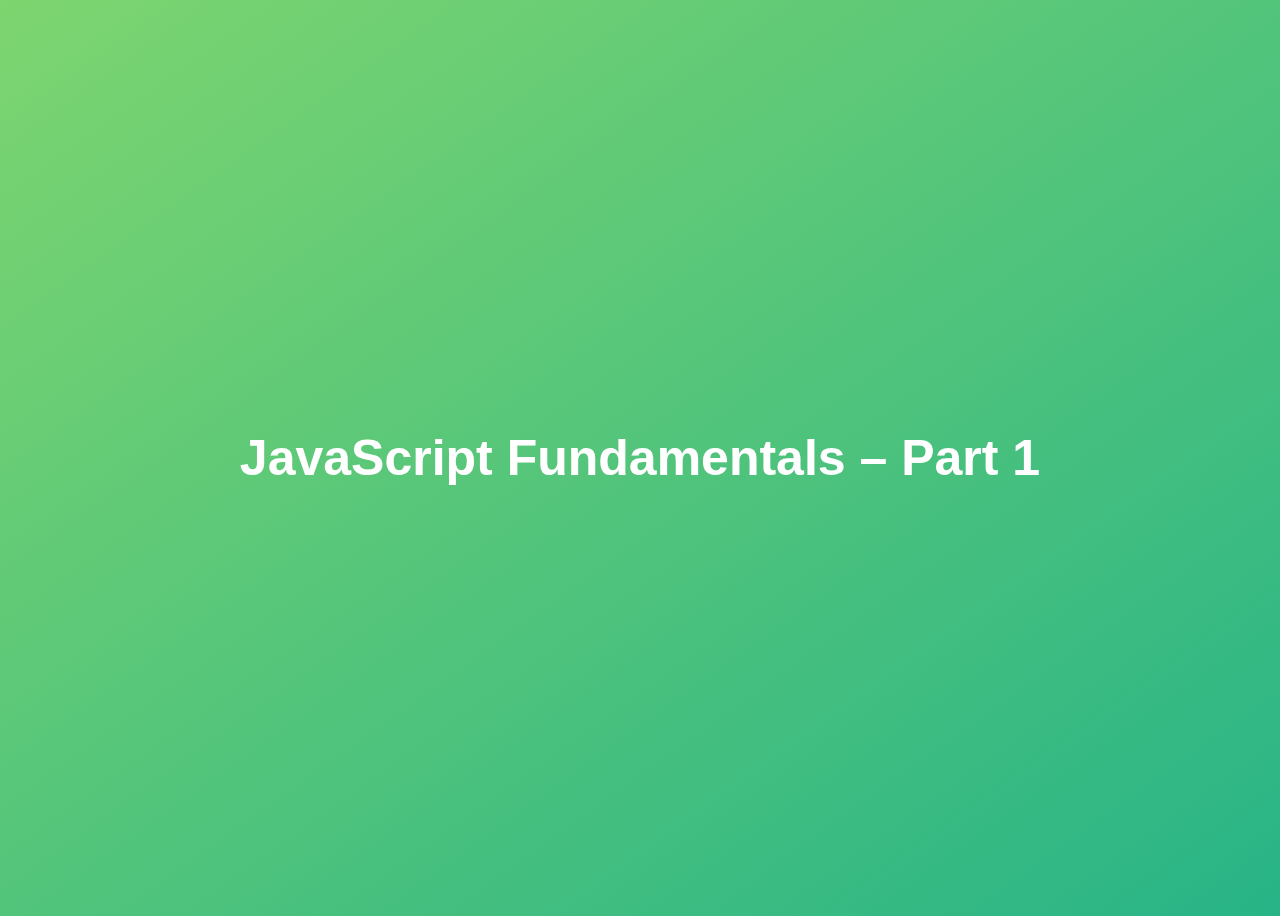
<file: 01-Fundamentals-Part-1/final/index.html>
<!DOCTYPE html>
<html lang="en">
  <head>
    <meta charset="UTF-8" />
    <meta name="viewport" content="width=device-width, initial-scale=1.0" />
    <meta http-equiv="X-UA-Compatible" content="ie=edge" />
    <title>JavaScript Fundamentals – Part 1</title>
    <style>
      body {
        height: 100vh;
        display: flex;
        align-items: center;
        background: linear-gradient(to top left, #28b487, #7dd56f);
      }
      h1 {
        font-family: sans-serif;
        font-size: 50px;
        line-height: 1.3;
        width: 100%;
        padding: 30px;
        text-align: center;
        color: white;
      }
    </style>
  </head>
  <body>
    <h1>JavaScript Fundamentals – Part 1</h1>

    <script src="script.js"></script>
  </body>
</html>
</file>
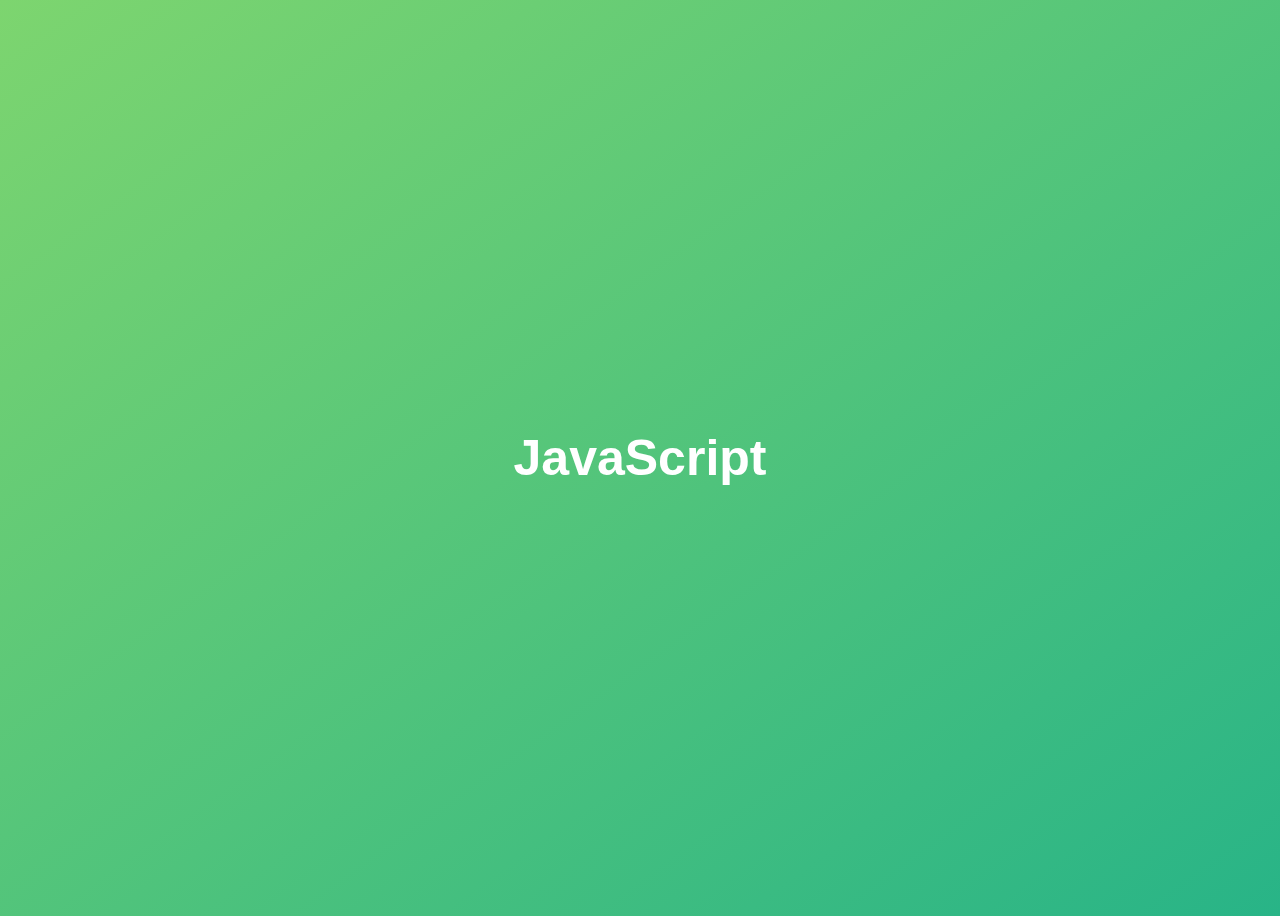
<file: 01-Fundamentals-Part-1/starter/index.html>
<!DOCTYPE html>
<html lang="en">
  <head>
    <meta charset="UTF-8" />
    <meta name="viewport" content="width=device-width, initial-scale=1.0" />
    <meta http-equiv="X-UA-Compatible" content="ie=edge" />
    <title>JavaScript</title>
    <style>
      body {
        height: 100vh;
        display: flex;
        align-items: center;
        background: linear-gradient(to top left, #28b487, #7dd56f);
      }
      h1 {
        font-family: sans-serif;
        font-size: 50px;
        line-height: 1.3;
        width: 100%;
        padding: 30px;
        text-align: center;
        color: white;
      }
    </style>
  </head>
  <body>
    <h1>JavaScript</h1>
    <script src="script.js"></script>
    <script src="assignments.js"></script>
  </body>
</html>
</file>
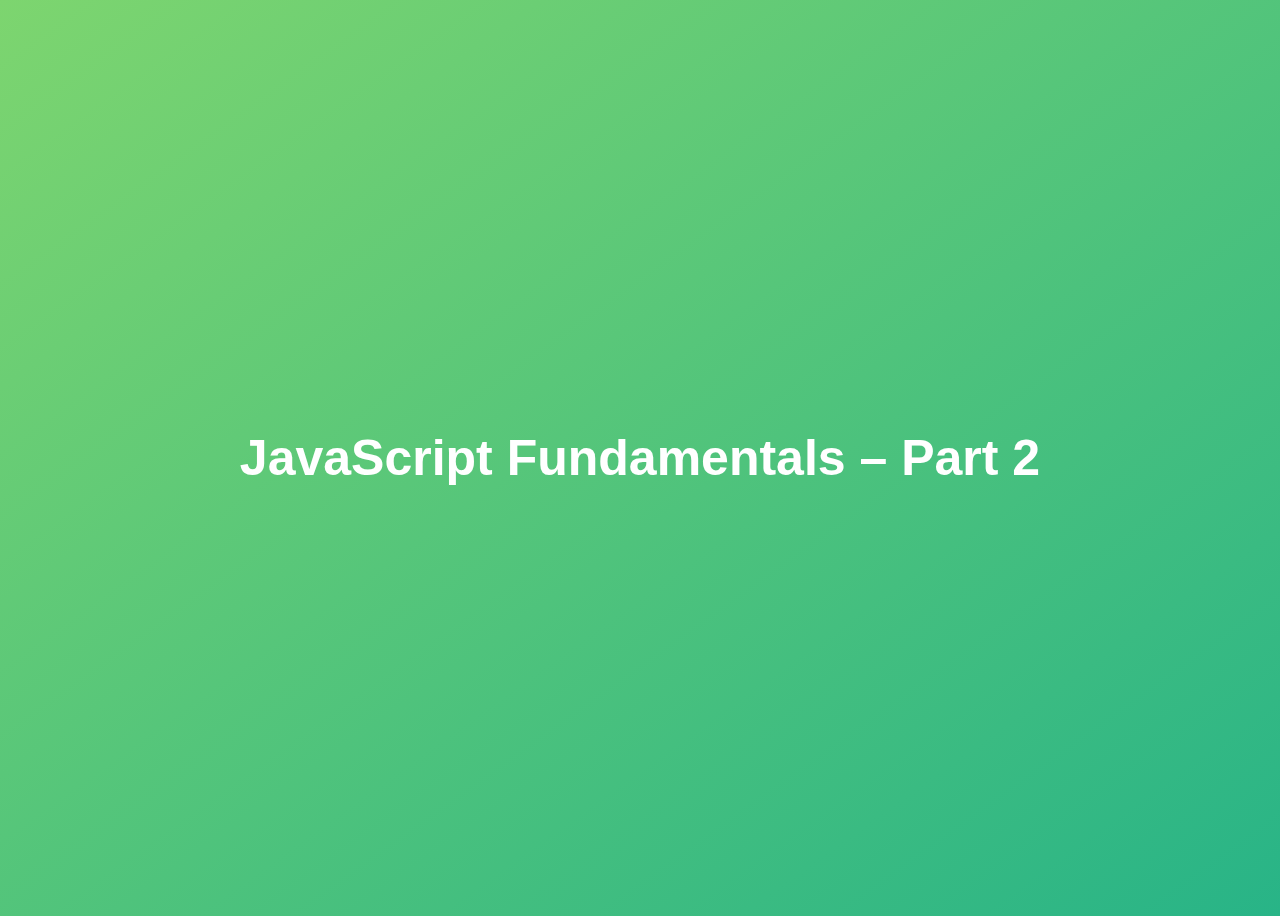
<file: 02-Fundamentals-Part-2/final/index.html>
<!DOCTYPE html>
<html lang="en">
  <head>
    <meta charset="UTF-8" />
    <meta name="viewport" content="width=device-width, initial-scale=1.0" />
    <meta http-equiv="X-UA-Compatible" content="ie=edge" />
    <title>JavaScript Fundamentals – Part 2</title>
    <style>
      body {
        height: 100vh;
        display: flex;
        align-items: center;
        background: linear-gradient(to top left, #28b487, #7dd56f);
      }
      h1 {
        font-family: sans-serif;
        font-size: 50px;
        line-height: 1.3;
        width: 100%;
        padding: 30px;
        text-align: center;
        color: white;
      }
    </style>
  </head>
  <body>
    <h1>JavaScript Fundamentals – Part 2</h1>
    <script src="script.js"></script>
  </body>
</html>
</file>
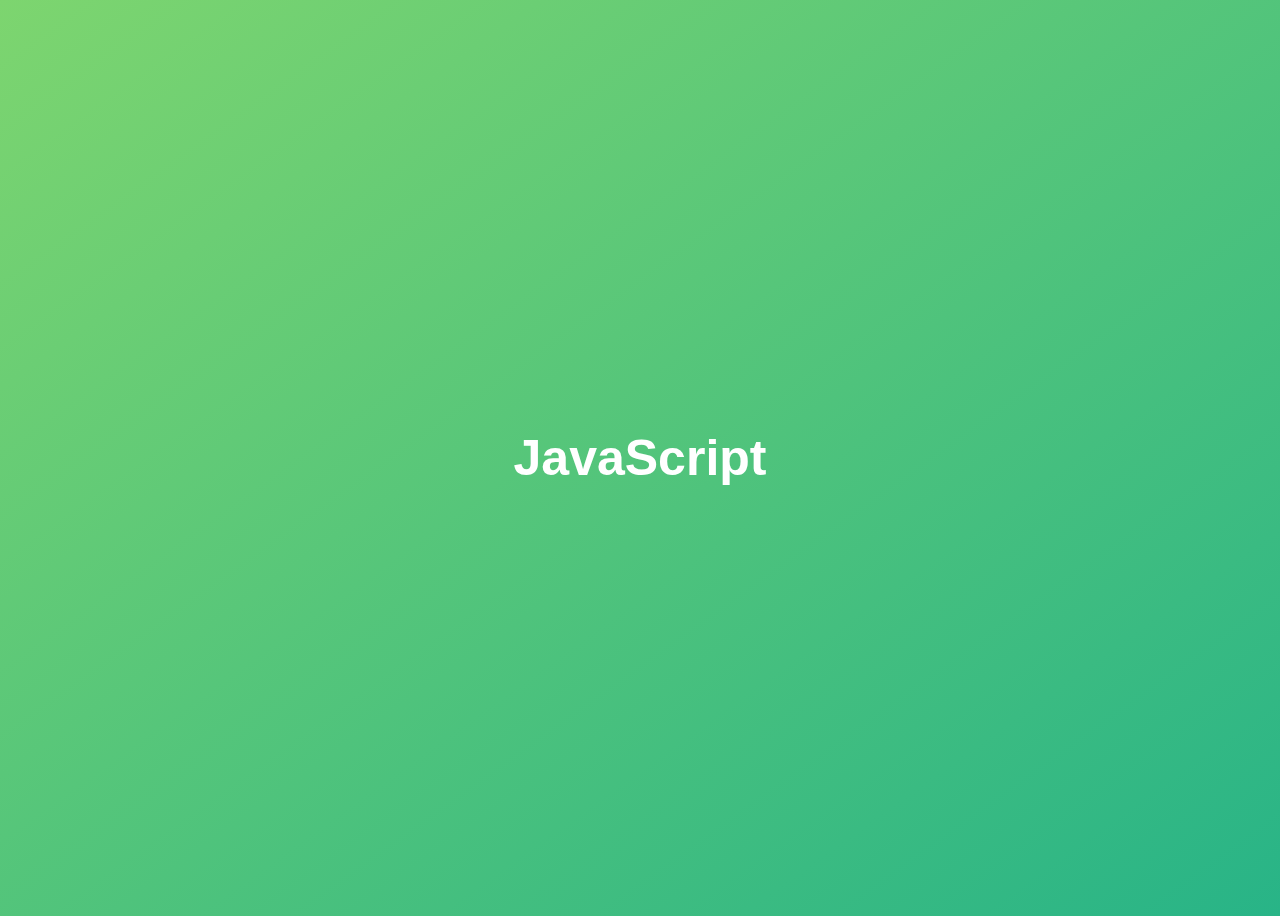
<file: 02-Fundamentals-Part-2/starter/index.html>
<!DOCTYPE html>
<html lang="en">
  <head>
    <meta charset="UTF-8" />
    <meta name="viewport" content="width=device-width, initial-scale=1.0" />
    <meta http-equiv="X-UA-Compatible" content="ie=edge" />
    <title>JavaScript</title>
    <style>
      body {
        height: 100vh;
        display: flex;
        align-items: center;
        background: linear-gradient(to top left, #28b487, #7dd56f);
      }
      h1 {
        font-family: sans-serif;
        font-size: 50px;
        line-height: 1.3;
        width: 100%;
        padding: 30px;
        text-align: center;
        color: white;
      }
    </style>
  </head>
  <body>
    <h1>JavaScript</h1>
    <script src="script.js"></script>
  </body>
</html>
</file>
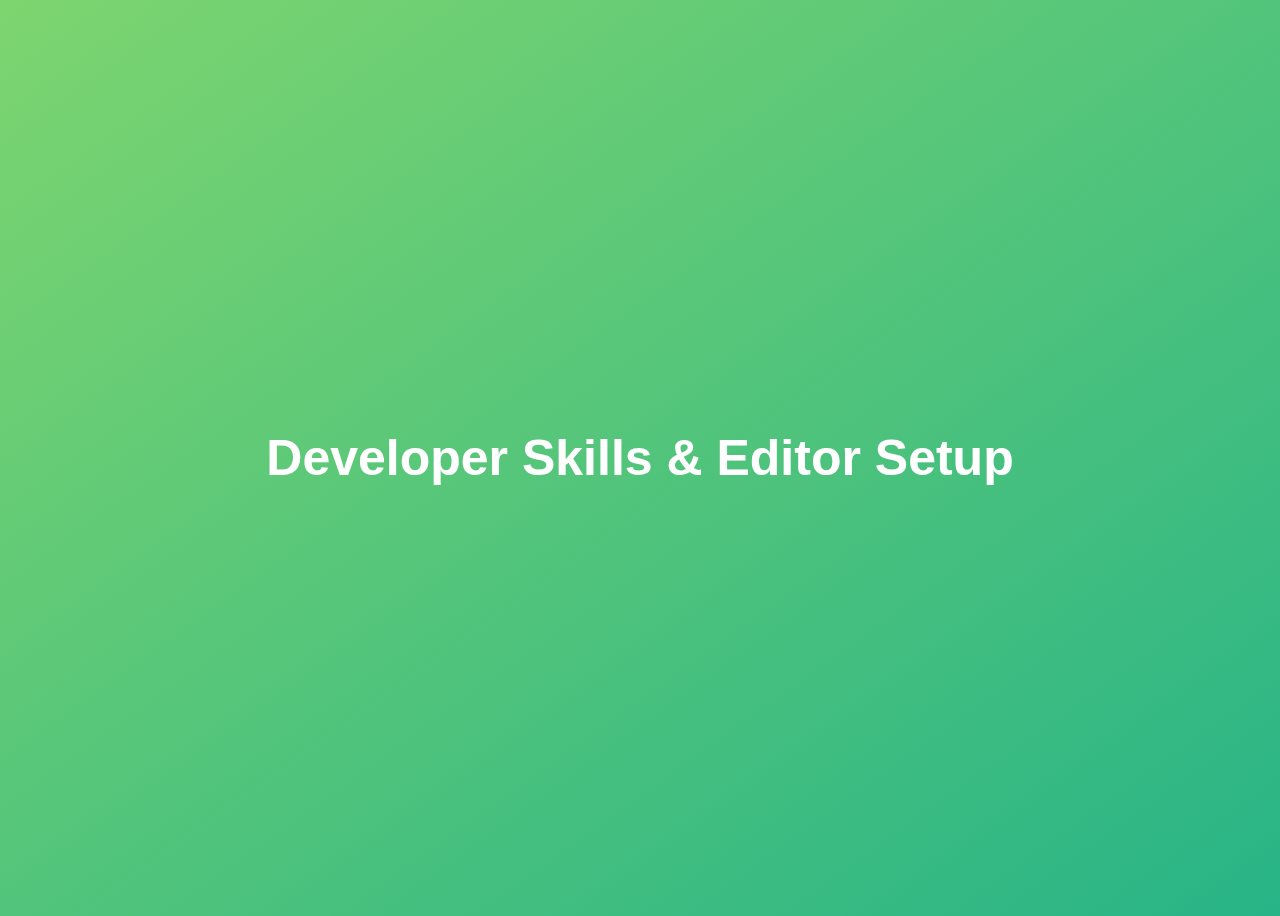
<file: 03-Developer-Skills/final/index.html>
<!DOCTYPE html>
<html lang="en">
  <head>
    <meta charset="UTF-8" />
    <meta name="viewport" content="width=device-width, initial-scale=1.0" />
    <meta http-equiv="X-UA-Compatible" content="ie=edge" />
    <title>Developer Skills & Editor Setup</title>
    <style>
      body {
        height: 100vh;
        display: flex;
        align-items: center;
        background: linear-gradient(to top left, #28b487, #7dd56f);
      }
      h1 {
        font-family: sans-serif;
        font-size: 50px;
        line-height: 1.3;
        width: 100%;
        padding: 30px;
        text-align: center;
        color: white;
      }
    </style>
  </head>
  <body>
    <h1>Developer Skills & Editor Setup</h1>
    <script src="script.js"></script>
  </body>
</html>
</file>
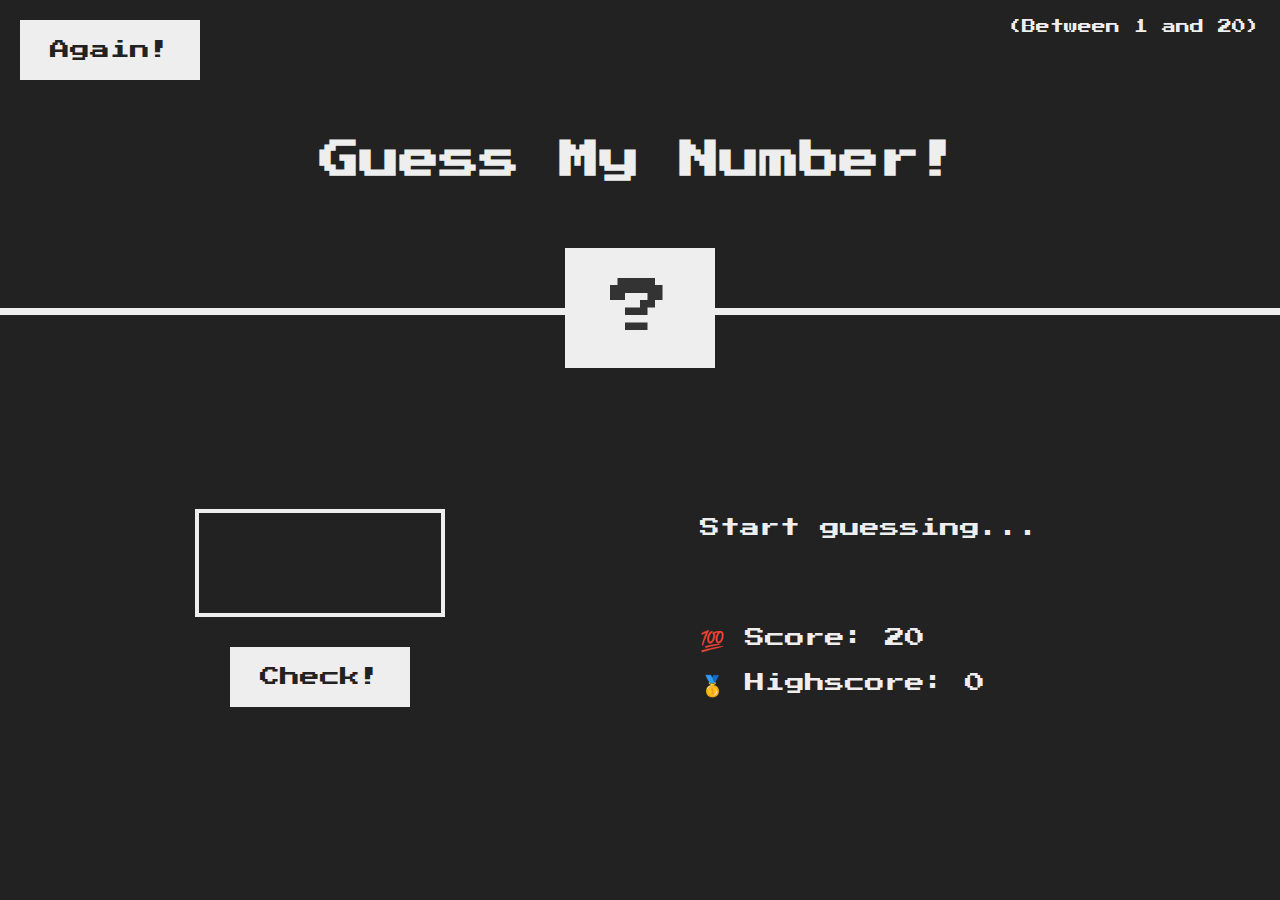
<file: 05-Guess-My-Number/final/index.html>
<!DOCTYPE html>
<html lang="en">
  <head>
    <meta charset="UTF-8" />
    <meta name="viewport" content="width=device-width, initial-scale=1.0" />
    <meta http-equiv="X-UA-Compatible" content="ie=edge" />
    <link rel="stylesheet" href="style.css" />
    <title>Guess My Number!</title>
  </head>
  <body>
    <header>
      <h1>Guess My Number!</h1>
      <p class="between">(Between 1 and 20)</p>
      <button class="btn again">Again!</button>
      <div class="number">?</div>
    </header>
    <main>
      <section class="left">
        <input type="number" class="guess" />
        <button class="btn check">Check!</button>
      </section>
      <section class="right">
        <p class="message">Start guessing...</p>
        <p class="label-score">💯 Score: <span class="score">20</span></p>
        <p class="label-highscore">
          🥇 Highscore: <span class="highscore">0</span>
        </p>
      </section>
    </main>
    <script src="script.js"></script>
  </body>
</html>
</file>
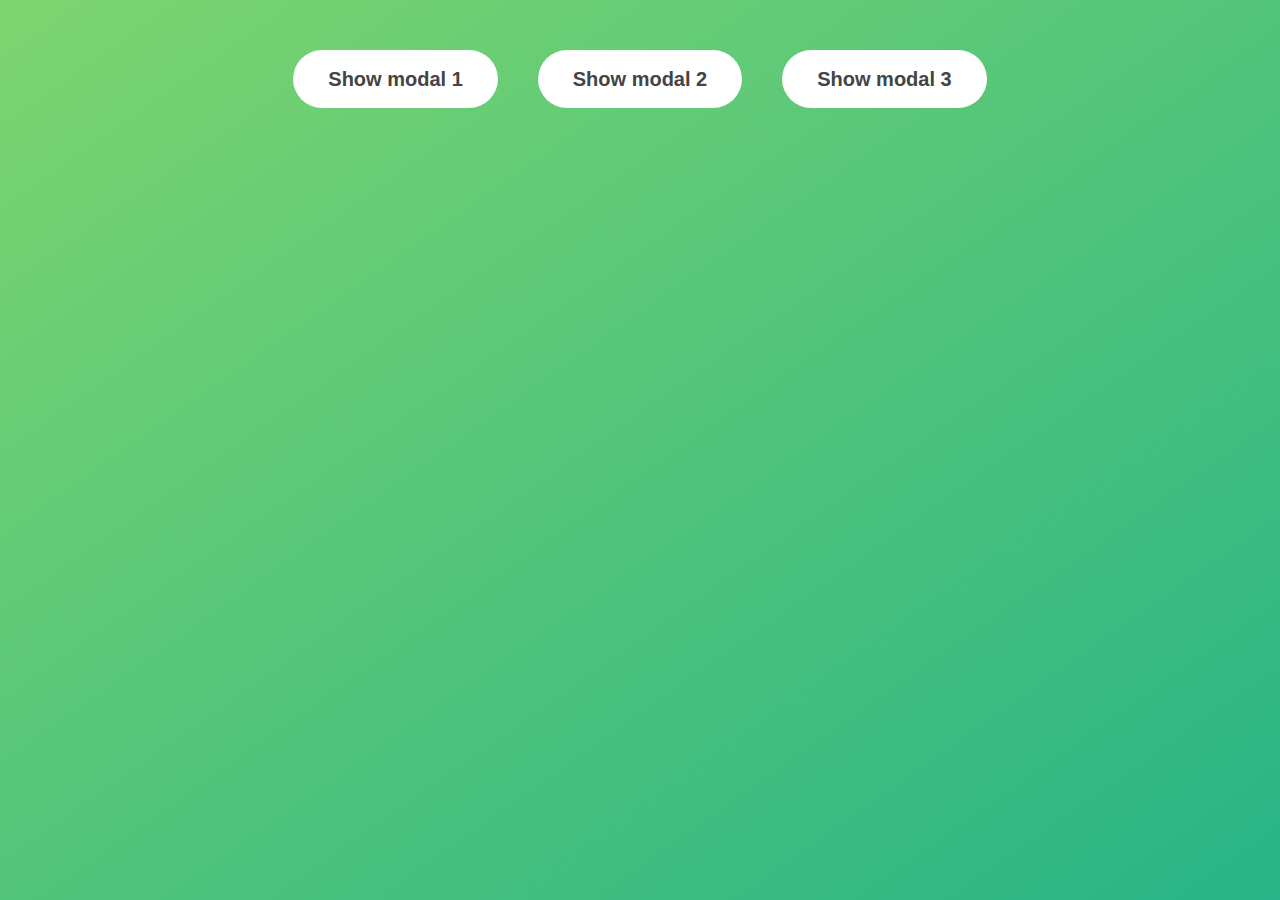
<file: 06-Modal/final/index.html>
<!DOCTYPE html>
<html lang="en">
  <head>
    <meta charset="UTF-8" />
    <meta name="viewport" content="width=device-width, initial-scale=1.0" />
    <meta http-equiv="X-UA-Compatible" content="ie=edge" />
    <link rel="stylesheet" href="style.css" />
    <title>Modal window</title>
  </head>
  <body>
    <button class="show-modal">Show modal 1</button>
    <button class="show-modal">Show modal 2</button>
    <button class="show-modal">Show modal 3</button>

    <div class="modal hidden">
      <button class="close-modal">&times;</button>
      <h1>I'm a modal window 😍</h1>
      <p>
        Lorem ipsum dolor sit amet, consectetur adipisicing elit, sed do eiusmod
        tempor incididunt ut labore et dolore magna aliqua. Ut enim ad minim
        veniam, quis nostrud exercitation ullamco laboris nisi ut aliquip ex ea
        commodo consequat. Duis aute irure dolor in reprehenderit in voluptate
        velit esse cillum dolore eu fugiat nulla pariatur. Excepteur sint
        occaecat cupidatat non proident, sunt in culpa qui officia deserunt
        mollit anim id est laborum.
      </p>
    </div>
    <div class="overlay hidden"></div>

    <script src="script.js"></script>
  </body>
</html>
</file>
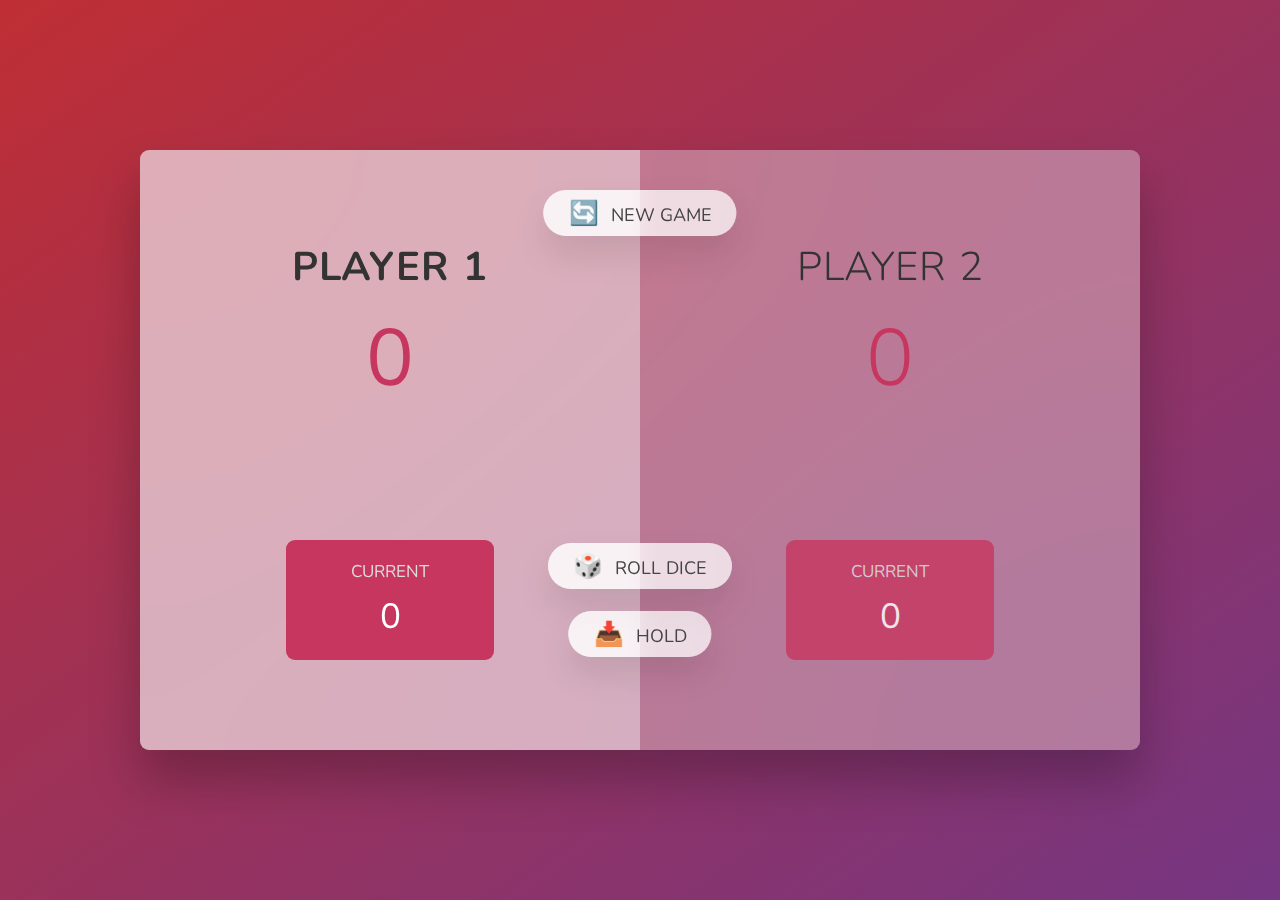
<file: 07-Pig-Game/final/index.html>
<!DOCTYPE html>
<html lang="en">
  <head>
    <meta charset="UTF-8" />
    <meta name="viewport" content="width=device-width, initial-scale=1.0" />
    <meta http-equiv="X-UA-Compatible" content="ie=edge" />
    <link rel="stylesheet" href="style.css" />
    <title>Pig Game</title>
  </head>
  <body>
    <main>
      <section class="player player--0 player--active">
        <h2 class="name" id="name--0">Player 1</h2>
        <p class="score" id="score--0">43</p>
        <div class="current">
          <p class="current-label">Current</p>
          <p class="current-score" id="current--0">0</p>
        </div>
      </section>
      <section class="player player--1">
        <h2 class="name" id="name--1">Player 2</h2>
        <p class="score" id="score--1">24</p>
        <div class="current">
          <p class="current-label">Current</p>
          <p class="current-score" id="current--1">0</p>
        </div>
      </section>

      <img src="dice-5.png" alt="Playing dice" class="dice" />
      <button class="btn btn--new">🔄 New game</button>
      <button class="btn btn--roll">🎲 Roll dice</button>
      <button class="btn btn--hold">📥 Hold</button>
    </main>
    <script src="script.js"></script>
  </body>
</html>
</file>
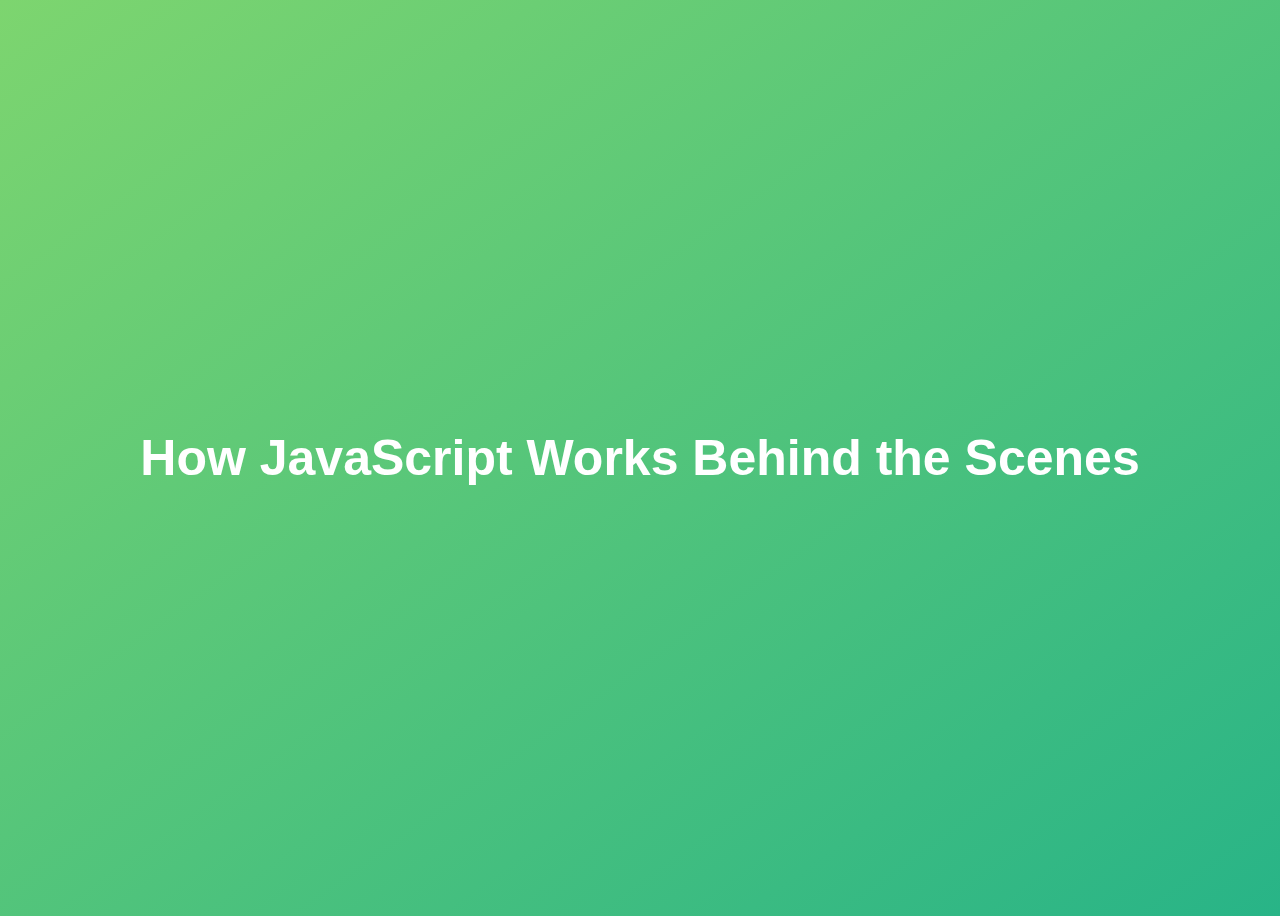
<file: 08-Behind-the-Scenes/final/index.html>
<!DOCTYPE html>
<html lang="en">
  <head>
    <meta charset="UTF-8" />
    <meta name="viewport" content="width=device-width, initial-scale=1.0" />
    <meta http-equiv="X-UA-Compatible" content="ie=edge" />
    <title>How JavaScript Works Behind the Scenes</title>
    <style>
      body {
        height: 100vh;
        display: flex;
        align-items: center;
        background: linear-gradient(to top left, #28b487, #7dd56f);
      }
      h1 {
        font-family: sans-serif;
        font-size: 50px;
        line-height: 1.3;
        width: 100%;
        padding: 30px;
        text-align: center;
        color: white;
      }
    </style>
  </head>
  <body>
    <h1>How JavaScript Works Behind the Scenes</h1>
    <script src="script.js"></script>
  </body>
</html>
</file>
<file: 05-Guess-My-Number/final/style.css>
@import url('https://fonts.googleapis.com/css?family=Press+Start+2P&display=swap');

* {
  margin: 0;
  padding: 0;
  box-sizing: inherit;
}

html {
  font-size: 62.5%;
  box-sizing: border-box;
}

body {
  font-family: 'Press Start 2P', sans-serif;
  color: #eee;
  background-color: #222;
  /* background-color: #60b347; */
}

/* LAYOUT */
header {
  position: relative;
  height: 35vh;
  border-bottom: 7px solid #eee;
}

main {
  height: 65vh;
  color: #eee;
  display: flex;
  align-items: center;
  justify-content: space-around;
}

.left {
  width: 52rem;
  display: flex;
  flex-direction: column;
  align-items: center;
}

.right {
  width: 52rem;
  font-size: 2rem;
}

/* ELEMENTS STYLE */
h1 {
  font-size: 4rem;
  text-align: center;
  position: absolute;
  width: 100%;
  top: 52%;
  left: 50%;
  transform: translate(-50%, -50%);
}

.number {
  background: #eee;
  color: #333;
  font-size: 6rem;
  width: 15rem;
  padding: 3rem 0rem;
  text-align: center;
  position: absolute;
  bottom: 0;
  left: 50%;
  transform: translate(-50%, 50%);
}

.between {
  font-size: 1.4rem;
  position: absolute;
  top: 2rem;
  right: 2rem;
}

.again {
  position: absolute;
  top: 2rem;
  left: 2rem;
}

.guess {
  background: none;
  border: 4px solid #eee;
  font-family: inherit;
  color: inherit;
  font-size: 5rem;
  padding: 2.5rem;
  width: 25rem;
  text-align: center;
  display: block;
  margin-bottom: 3rem;
}

.btn {
  border: none;
  background-color: #eee;
  color: #222;
  font-size: 2rem;
  font-family: inherit;
  padding: 2rem 3rem;
  cursor: pointer;
}

.btn:hover {
  background-color: #ccc;
}

.message {
  margin-bottom: 8rem;
  height: 3rem;
}

.label-score {
  margin-bottom: 2rem;
}
</file>
<file: 06-Modal/final/style.css>
* {
  margin: 0;
  padding: 0;
  box-sizing: inherit;
}

html {
  font-size: 62.5%;
  box-sizing: border-box;
}

body {
  font-family: sans-serif;
  color: #333;
  line-height: 1.5;
  height: 100vh;
  position: relative;
  display: flex;
  align-items: flex-start;
  justify-content: center;
  background: linear-gradient(to top left, #28b487, #7dd56f);
}

.show-modal {
  font-size: 2rem;
  font-weight: 600;
  padding: 1.75rem 3.5rem;
  margin: 5rem 2rem;
  border: none;
  background-color: #fff;
  color: #444;
  border-radius: 10rem;
  cursor: pointer;
}

.close-modal {
  position: absolute;
  top: 1.2rem;
  right: 2rem;
  font-size: 5rem;
  color: #333;
  cursor: pointer;
  border: none;
  background: none;
}

h1 {
  font-size: 2.5rem;
  margin-bottom: 2rem;
}

p {
  font-size: 1.8rem;
}

/* -------------------------- */
/* CLASSES TO MAKE MODAL WORK */
.hidden {
  display: none;
}

.modal {
  position: absolute;
  top: 50%;
  left: 50%;
  transform: translate(-50%, -50%);
  width: 70%;

  background-color: white;
  padding: 6rem;
  border-radius: 5px;
  box-shadow: 0 3rem 5rem rgba(0, 0, 0, 0.3);
  z-index: 10;
}

.overlay {
  position: absolute;
  top: 0;
  left: 0;
  width: 100%;
  height: 100%;
  background-color: rgba(0, 0, 0, 0.6);
  backdrop-filter: blur(3px);
  z-index: 5;
}
</file>
<file: 07-Pig-Game/final/style.css>
@import url('https://fonts.googleapis.com/css2?family=Nunito&display=swap');

* {
  margin: 0;
  padding: 0;
  box-sizing: inherit;
}

html {
  font-size: 62.5%;
  box-sizing: border-box;
}

body {
  font-family: 'Nunito', sans-serif;
  font-weight: 400;
  height: 100vh;
  color: #333;
  background-image: linear-gradient(to top left, #753682 0%, #bf2e34 100%);
  display: flex;
  align-items: center;
  justify-content: center;
}

/* LAYOUT */
main {
  position: relative;
  width: 100rem;
  height: 60rem;
  background-color: rgba(255, 255, 255, 0.35);
  backdrop-filter: blur(200px);
  filter: blur();
  box-shadow: 0 3rem 5rem rgba(0, 0, 0, 0.25);
  border-radius: 9px;
  overflow: hidden;
  display: flex;
}

.player {
  flex: 50%;
  padding: 9rem;
  display: flex;
  flex-direction: column;
  align-items: center;
  transition: all 0.75s;
}

/* ELEMENTS */
.name {
  position: relative;
  font-size: 4rem;
  text-transform: uppercase;
  letter-spacing: 1px;
  word-spacing: 2px;
  font-weight: 300;
  margin-bottom: 1rem;
}

.score {
  font-size: 8rem;
  font-weight: 300;
  color: #c7365f;
  margin-bottom: auto;
}

.player--active {
  background-color: rgba(255, 255, 255, 0.4);
}
.player--active .name {
  font-weight: 700;
}
.player--active .score {
  font-weight: 400;
}

.player--active .current {
  opacity: 1;
}

.current {
  background-color: #c7365f;
  opacity: 0.8;
  border-radius: 9px;
  color: #fff;
  width: 65%;
  padding: 2rem;
  text-align: center;
  transition: all 0.75s;
}

.current-label {
  text-transform: uppercase;
  margin-bottom: 1rem;
  font-size: 1.7rem;
  color: #ddd;
}

.current-score {
  font-size: 3.5rem;
}

/* ABSOLUTE POSITIONED ELEMENTS */
.btn {
  position: absolute;
  left: 50%;
  transform: translateX(-50%);
  color: #444;
  background: none;
  border: none;
  font-family: inherit;
  font-size: 1.8rem;
  text-transform: uppercase;
  cursor: pointer;
  font-weight: 400;
  transition: all 0.2s;

  background-color: white;
  background-color: rgba(255, 255, 255, 0.6);
  backdrop-filter: blur(10px);

  padding: 0.7rem 2.5rem;
  border-radius: 50rem;
  box-shadow: 0 1.75rem 3.5rem rgba(0, 0, 0, 0.1);
}

.btn::first-letter {
  font-size: 2.4rem;
  display: inline-block;
  margin-right: 0.7rem;
}

.btn--new {
  top: 4rem;
}
.btn--roll {
  top: 39.3rem;
}
.btn--hold {
  top: 46.1rem;
}

.btn:active {
  transform: translate(-50%, 3px);
  box-shadow: 0 1rem 2rem rgba(0, 0, 0, 0.15);
}

.btn:focus {
  outline: none;
}

.dice {
  position: absolute;
  left: 50%;
  top: 16.5rem;
  transform: translateX(-50%);
  height: 10rem;
  box-shadow: 0 2rem 5rem rgba(0, 0, 0, 0.2);
}

.player--winner {
  background-color: #2f2f2f;
}

.player--winner .name {
  font-weight: 700;
  color: #c7365f;
}

.hidden {
  display: none;
}
</file>
